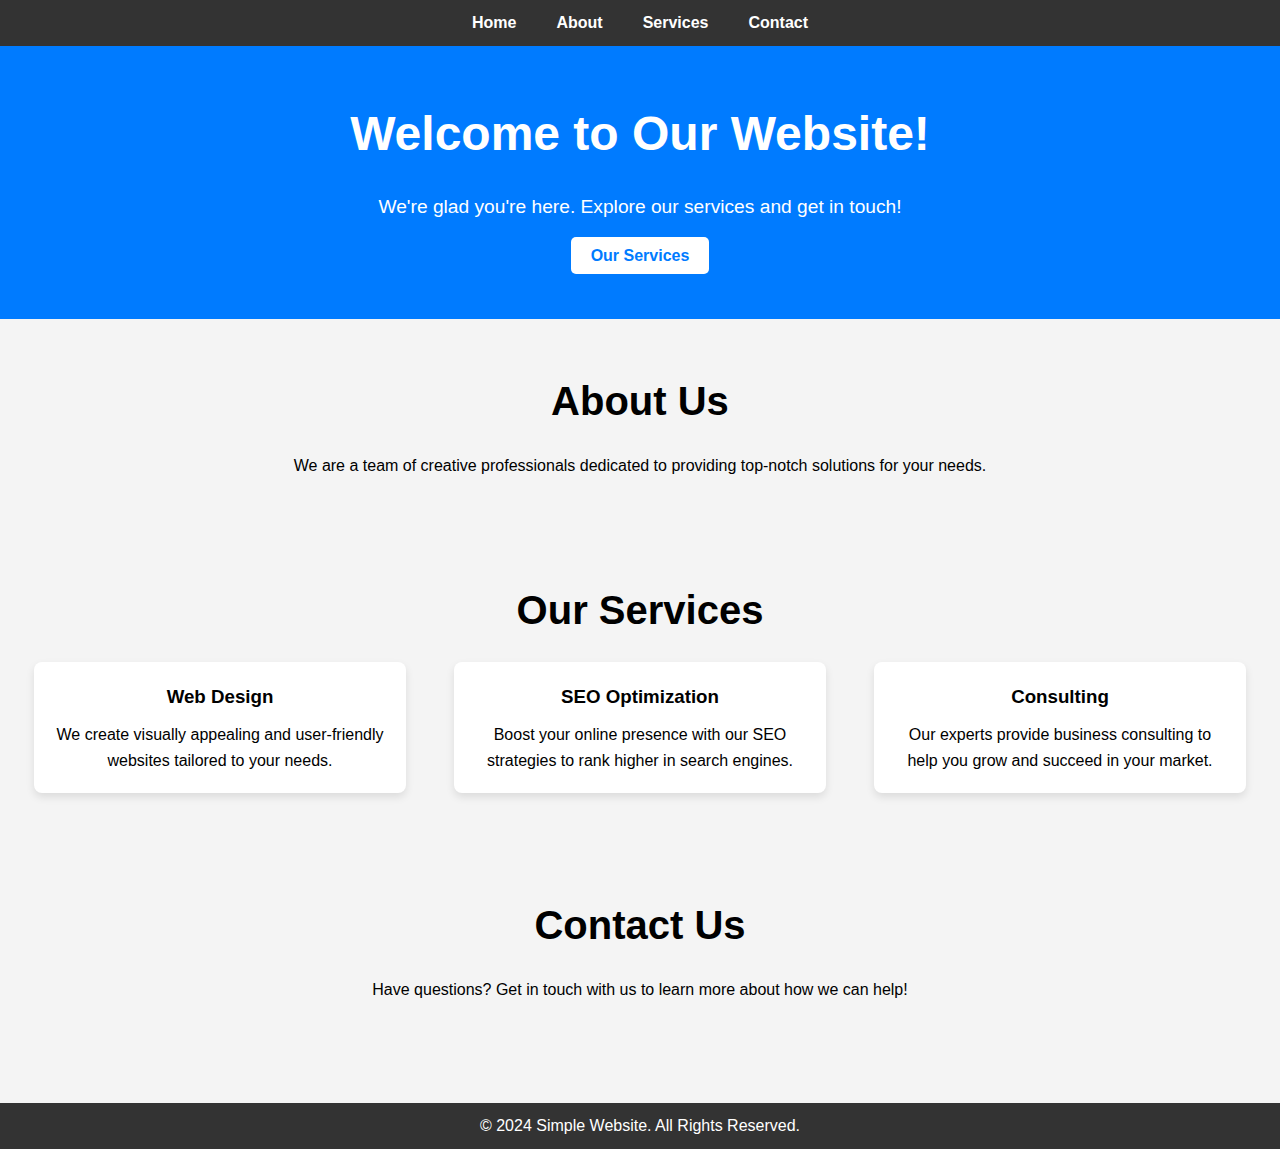
<file: chatgtp.html>
<!DOCTYPE html>
<html lang="en">
<head>
    <meta charset="UTF-8">
    <meta name="viewport" content="width=device-width, initial-scale=1.0">
    <meta http-equiv="X-UA-Compatible" content="ie=edge">
    <title>Simple Responsive Website</title>
    <link rel="stylesheet" href="chatgpt.css">
</head>
<body>

    <!-- Navigation Bar -->
    <header>
        <nav>
            <ul>
                <li><a href="#home">Home</a></li>
                <li><a href="#about">About</a></li>
                <li><a href="#services">Services</a></li>
                <li><a href="#contact">Contact</a></li>
            </ul>
        </nav>
    </header>

    <!-- Hero Section -->
    <section id="home" class="hero">
        <div class="hero-content">
            <h1>Welcome to Our Website!</h1>
            <p>We're glad you're here. Explore our services and get in touch!</p>
            <a href="#services" class="cta-button">Our Services</a>
        </div>
    </section>

    <!-- About Section -->
    <section id="about" class="section">
        <h2>About Us</h2>
        <p>We are a team of creative professionals dedicated to providing top-notch solutions for your needs.</p>
    </section>

    <!-- Services Section -->
    <section id="services" class="section">
        <h2>Our Services</h2>
        <div class="services-list">
            <div class="service-item">
                <h3>Web Design</h3>
                <p>We create visually appealing and user-friendly websites tailored to your needs.</p>
            </div>
            <div class="service-item">
                <h3>SEO Optimization</h3>
                <p>Boost your online presence with our SEO strategies to rank higher in search engines.</p>
            </div>
            <div class="service-item">
                <h3>Consulting</h3>
                <p>Our experts provide business consulting to help you grow and succeed in your market.</p>
            </div>
        </div>
    </section>

    <!-- Contact Section -->
    <section id="contact" class="section">
        <h2>Contact Us</h2>
        <p>Have questions? Get in touch with us to learn more about how we can help!</p>
    </section>

    <!-- Footer -->
    <footer>
        <p>&copy; 2024 Simple Website. All Rights Reserved.</p>
    </footer>

</body>
</html>
</file>
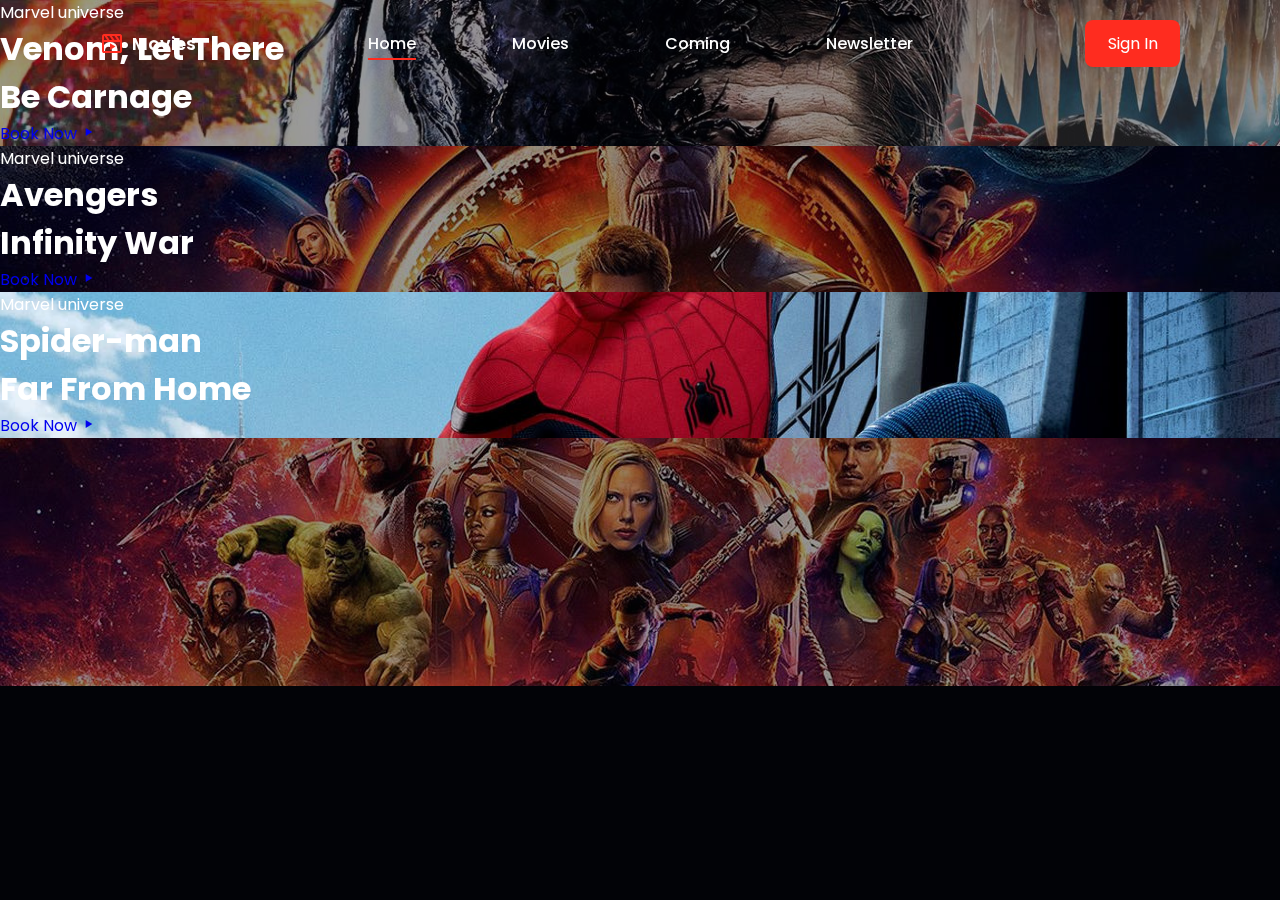
<file: Movie site.html>
<!DOCTYPE html>
<html lang="en">
<head>
    <meta charset="UTF-8">
    <meta name="viewport" content="width=device-width, initial-scale=1.0">
    <title>Watch Movies</title>
    <link rel="stylesheet" href="Movie site.css">
    <link href='https://unpkg.com/boxicons@2.1.4/css/boxicons.min.css' rel='stylesheet'>
    <link rel="stylesheet" href="https://cdn.jsdelivr.net/npm/swiper@11/swiper-bundle.min.css" />
  

</head>
<body>
    <div class="header">
        <a href="#" class="logo"><i class='bx bx-movie-play' ></i>Movies</a>
        <div class="bx bx-menu" id="menu-icon" ></div>
        <ul class="navbar">
            <li><a href="#Home" class="home-active">Home</a></li>
            <li><a href="#Movies">Movies</a></li>
            <li><a href="#Coming">Coming</a></li>
            <li><a href="#Newsletter">Newsletter</a></li>
        </ul>
        <a href="" class="btn">Sign In</a>
    </div>
  <section class="home swiper" id="Home">
    <div class="swiper-wrapper">
        <div class="swiper-slide  container">
            
            <img src="img/home1.jpg" alt="">
        <div class="home-text">
            <span>Marvel universe</span>
            <h1>Venom; Let There <br> Be Carnage</h1>
            <a href="#" class="brn">Book Now</a>
            <a href="#" class="play"><i class='bx bx-play'></i></a>
        </div>
    
    
     <!-- Box 2 -->
    <div class="swiper-wrapper">
        <div class="swiper-slide  container2">
            
            <img src="img/home2.jpg" alt="">
        <div class="home-text">
            <span>Marvel universe</span>
            <h1>Avengers  <br> Infinity War</h1>
            <a href="#" class="brn">Book Now</a>
            <a href="#" class="play"><i class='bx bx-play'></i></a>
        </div>

<!-- box 3 -->
<div class="swiper-wrapper">
    <div class="swiper-slide  container3">
        
        <img src="img/home3.jpg" alt="">
    <div class="home-text">
        <span>Marvel universe</span>
        <h1>Spider-man <br> Far From Home</h1>
        <a href="#" class="brn">Book Now</a>
        <a href="#" class="play"><i class='bx bx-play'></i></a>
    </div>

      

      </div>
    
      <div class="swiper-pagination"></div>


  </section>
  <script src="https://cdn.jsdelivr.net/npm/swiper@11/swiper-bundle.min.js"></script>

  <script src="Movie site.js"></script>
    
</body>
</html>
</file>
<file: chatgpt.css>
* {
    margin: 0;
    padding: 0;
    box-sizing: border-box;
}

body {
    font-family: Arial, sans-serif;
    line-height: 1.6;
    background-color: #f4f4f4;
}

/* Navigation Bar */
header {
    background-color: #333;
    color: white;
    padding: 10px 0;
}

nav ul {
    list-style-type: none;
    display: flex;
    justify-content: center;
}

nav ul li {
    margin: 0 20px;
}

nav ul li a {
    color: white;
    text-decoration: none;
    font-weight: bold;
}

/* Hero Section */
.hero {
    background-color: #007bff;
    color: white;
    text-align: center;
    padding: 50px 20px;
}

.hero h1 {
    font-size: 3rem;
    margin-bottom: 20px;
}

.hero p {
    font-size: 1.2rem;
    margin-bottom: 20px;
}

.cta-button {
    background-color: #fff;
    color: #007bff;
    padding: 10px 20px;
    text-decoration: none;
    font-weight: bold;
    border-radius: 5px;
    transition: background-color 0.3s;
}

.cta-button:hover {
    background-color: #0056b3;
    color: white;
}

/* Section Styles */
.section {
    padding: 50px 20px;
    text-align: center;
}

.section h2 {
    font-size: 2.5rem;
    margin-bottom: 20px;
}

/* Services Section */
.services-list {
    display: flex;
    justify-content: space-around;
    gap: 20px;
    margin-top: 20px;
}

.service-item {
    background-color: #fff;
    padding: 20px;
    width: 30%;
    box-shadow: 0 4px 8px rgba(0, 0, 0, 0.1);
    border-radius: 8px;
}

.service-item h3 {
    margin-bottom: 10px;
}

/* Footer */
footer {
    background-color: #333;
    color: white;
    text-align: center;
    padding: 10px 0;
    margin-top: 50px;
}

/* Responsive Design */
@media screen and (max-width: 768px) {
    .services-list {
        flex-direction: column;
        align-items: center;
    }

    .service-item {
        width: 80%;
        margin-bottom: 20px;
    }
}

@media screen and (max-width: 480px) {
    .hero h1 {
        font-size: 2rem;
    }

    .hero p {
        font-size: 1rem;
    }

    .cta-button {
        padding: 8px 16px;
    }
}
</file>
<file: Movie site.css>
@import url('https://fonts.googleapis.com/css2?family=JetBrains+Mono:ital,wght@0,100..800;1,100..800&family=Poppins:ital,wght@0,100;0,200;0,300;0,400;0,500;0,600;0,700;0,800;0,900;1,100;1,200;1,300;1,400;1,500;1,600;1,700;1,800;1,900&display=swap');

*{
    margin: 0;
    padding: 0;
    box-sizing: border-box;
    font-family: "Poppins", sans-serif;
    list-style: none;
    text-decoration: none;
    scroll-padding-top: 2rem;
    scroll-behavior: smooth;
}
:root{
    --main--color:#ff2c1f;
    --text--color:#020307;
    --bg--color:#fff;
}
body{
    background: var(--text--color);
    color: var(--bg--color)
}

.header
{
    position: fixed;
    width: 100%;
    top: 0;
    right: 0;
    z-index: 1000;
    display: flex;
    align-items: center;
    justify-content: space-between;
    padding: 20px 100px;
    transition: 0.5s;
    /* background: var(--main--color); */
}
.logo{
    font-size: 1.1rem;
    font-weight: 600;
    color: var(--bg--color);
    display: flex;
    align-items: center;
    column-gap: 0.5rem;

}
.logo .bx{
    font-size: 24px ;
    color: var(--main--color);
}
.navbar{
    display: flex;
    column-gap: 6rem;
}
.navbar li{
    position: relative;

}
.navbar a{
    font-size: 1rem;
    font-weight: 500;
    color: var(--bg--color);
}
.navbar a::after{
    content: '';
    width: 0 ;
    height: 2px;
    background: var(--main--color);
    position: absolute;
    bottom: -4px;
    left: 0px;
    transition: 0.4s all linear;
}
.navbar a:hover::after , .navbar .home-active::after{
    width: 100%;
}

#menu-icon{
    font-size: 24px;
    cursor: pointer;
    z-index: 1001;
    display: none;
}
.btn{
    padding: 0.7rem 1.4rem;
    background: var(--main--color);
    color: var(--bg--color);
    font-weight: 400;
    border-radius: 0.5rem;
}
.btn:hover{
    background: #fa1216;
}
section{
    padding: 4.5rem 0 1.5rem;
}
.container{
    width: 100%;
    min-height: 640px;
    position: relative;
    display: flex;
    align-items: center;
    background: rgb(2,3,7, 0.4);


}
.container img{
    position: absolute;
    width: 100%;
    height: 100%;
    object-fit: cover;
    object-position: center;
    z-index: -1;
}
.container2{
    width: 100%;
    min-height: 540px;
    position: relative;
    display: flex;
    align-items: center;
    background: rgb(2,3,7, 0.4);
}
.container2 img{
    position: absolute;
    width: 100%;
    height: 100%;
    object-fit: cover;
    object-position: center;
    z-index: -1;
}
</file>
